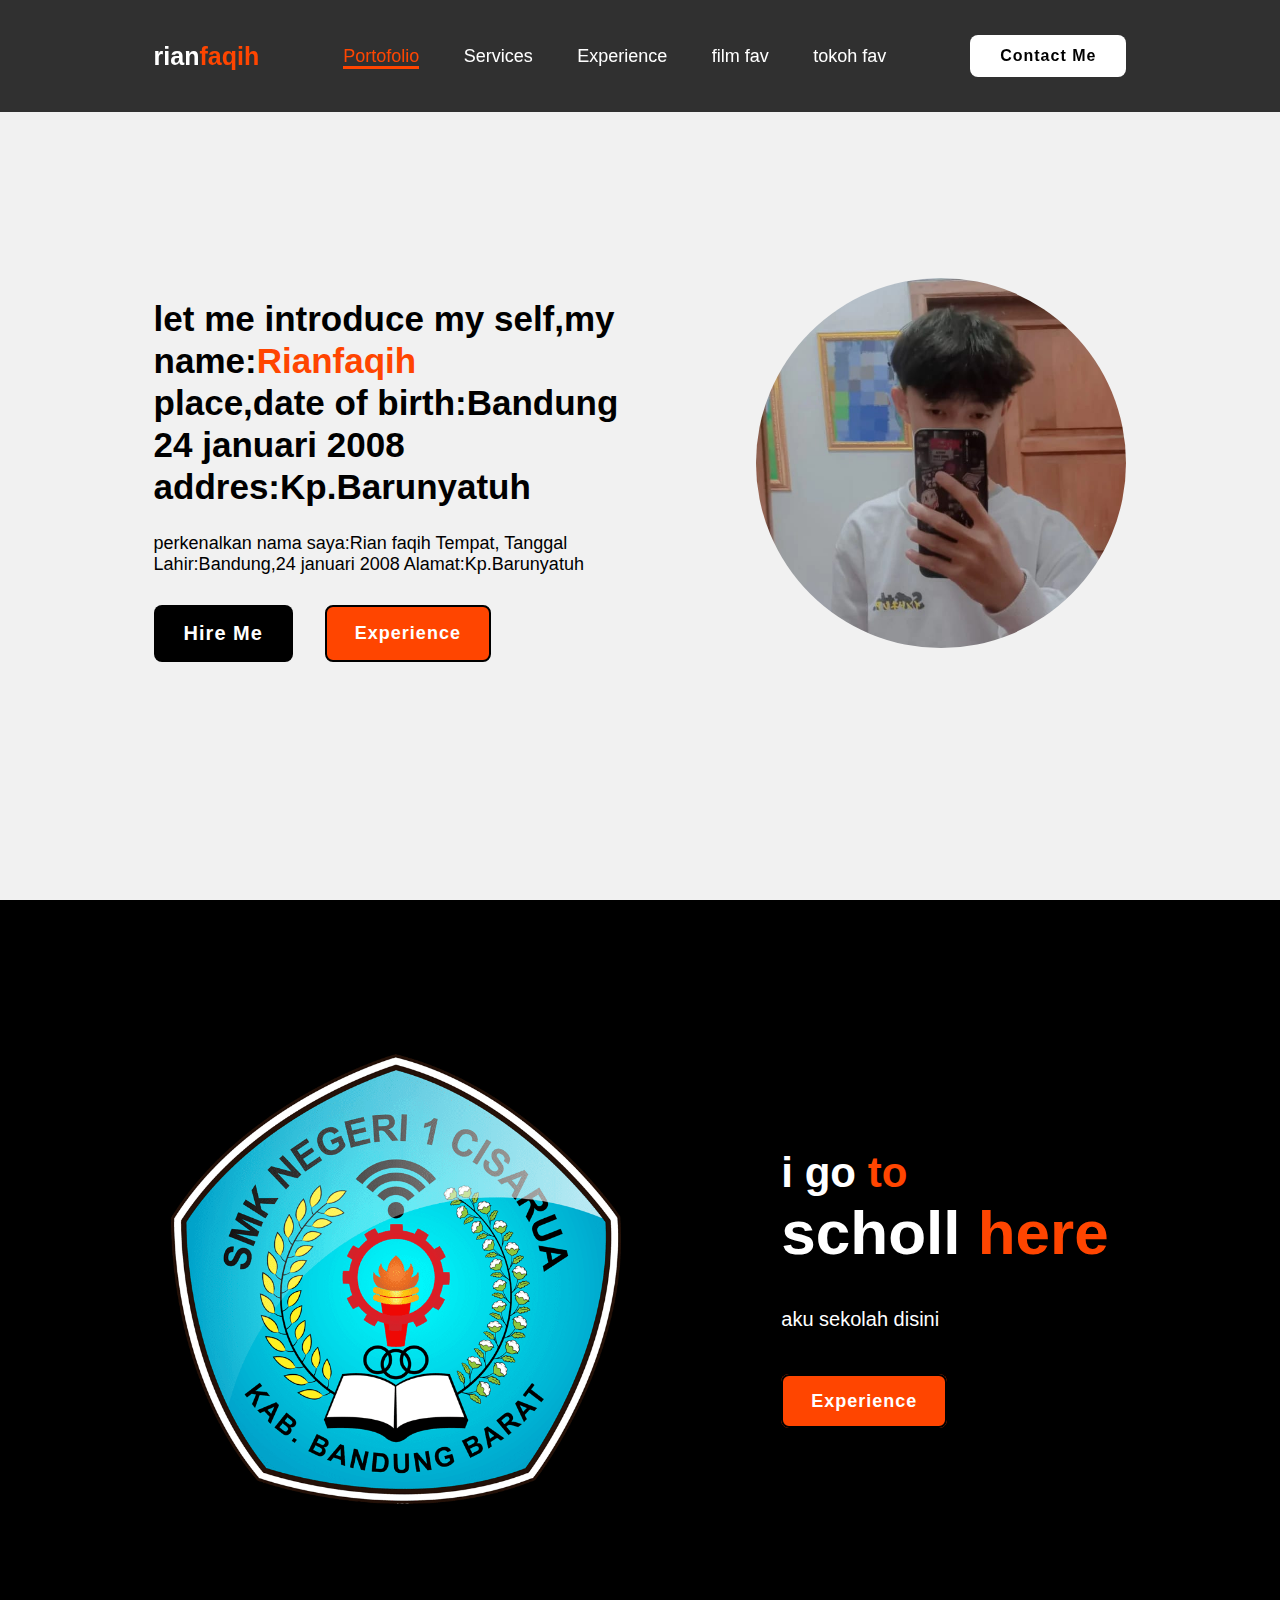
<file: index.html>
<!DOCTYPE html>
<html lang="en">
<head>
    <meta charset="UTF-8">
    <meta name="viewport" content="width=device-width, initial-scale=1.0">
    <title>Tugas membuat portoFolio </title>
    <link rel="stylesheet" href="style.css">
    <link href='https://unpkg.com/boxicon@2.1.4/css/boxicons.min.css' rel="'stylesheet">
    <link rel="stylesheet" href="ptojtct.html">
</head>
<body>
    <header class="header">
        <a href="#" class="logo">rian<span>faqih</span></a>

        <nav class="navbar">
            <a href="#"class="active">Portofolio</a>
            <a href="#">Services</a>
            <a href="#">Experience</a>
            <a href="ptojtct.html">film fav</a>
            <a href="tokoh.html">tokoh fav</a>
            </nav>
            <a href="https://www.instagram.com/theycallme.fqh12?igsh=MmxzdnFyOHVpc2pz" class="contact">Contact Me</a>
    </header>   
    <section class="home">
        <div class="home-content">
            <p></p>
            <h3></h3>
            <p></p>
            <h1> let me introduce my self,my name:<span>Rianfaqih<br></span>place,date of birth:Bandung 24 januari 2008 addres:Kp.Barunyatuh</h1>

            <p>perkenalkan nama saya:Rian faqih Tempat, Tanggal Lahir:Bandung,24 januari 2008 Alamat:Kp.Barunyatuh </p>

        <div class="btn-box">
            <button class="btn-1">Hire Me</button>
            <button class="btn-2">Experience</button>
        </div>
    </div>
    <div class="img-box">
        <img src="image.jpg" style="width: 370px;" alt="">
    </div>
    </section>

    <section class="about">

        <div class="about.img">
            <img src="logo.png" style="width: 450px;" alt="">
        </div>

        <div class="about-content">
            <h2 class="heading">i go <span>to</span></h2>
            <h3>scholl <span>here</span></h3>
            <p>aku sekolah disini</p>
            <a href="#" class="btn-2">Experience</a>
        </div>
    </section>
</body>
</html>
</file>
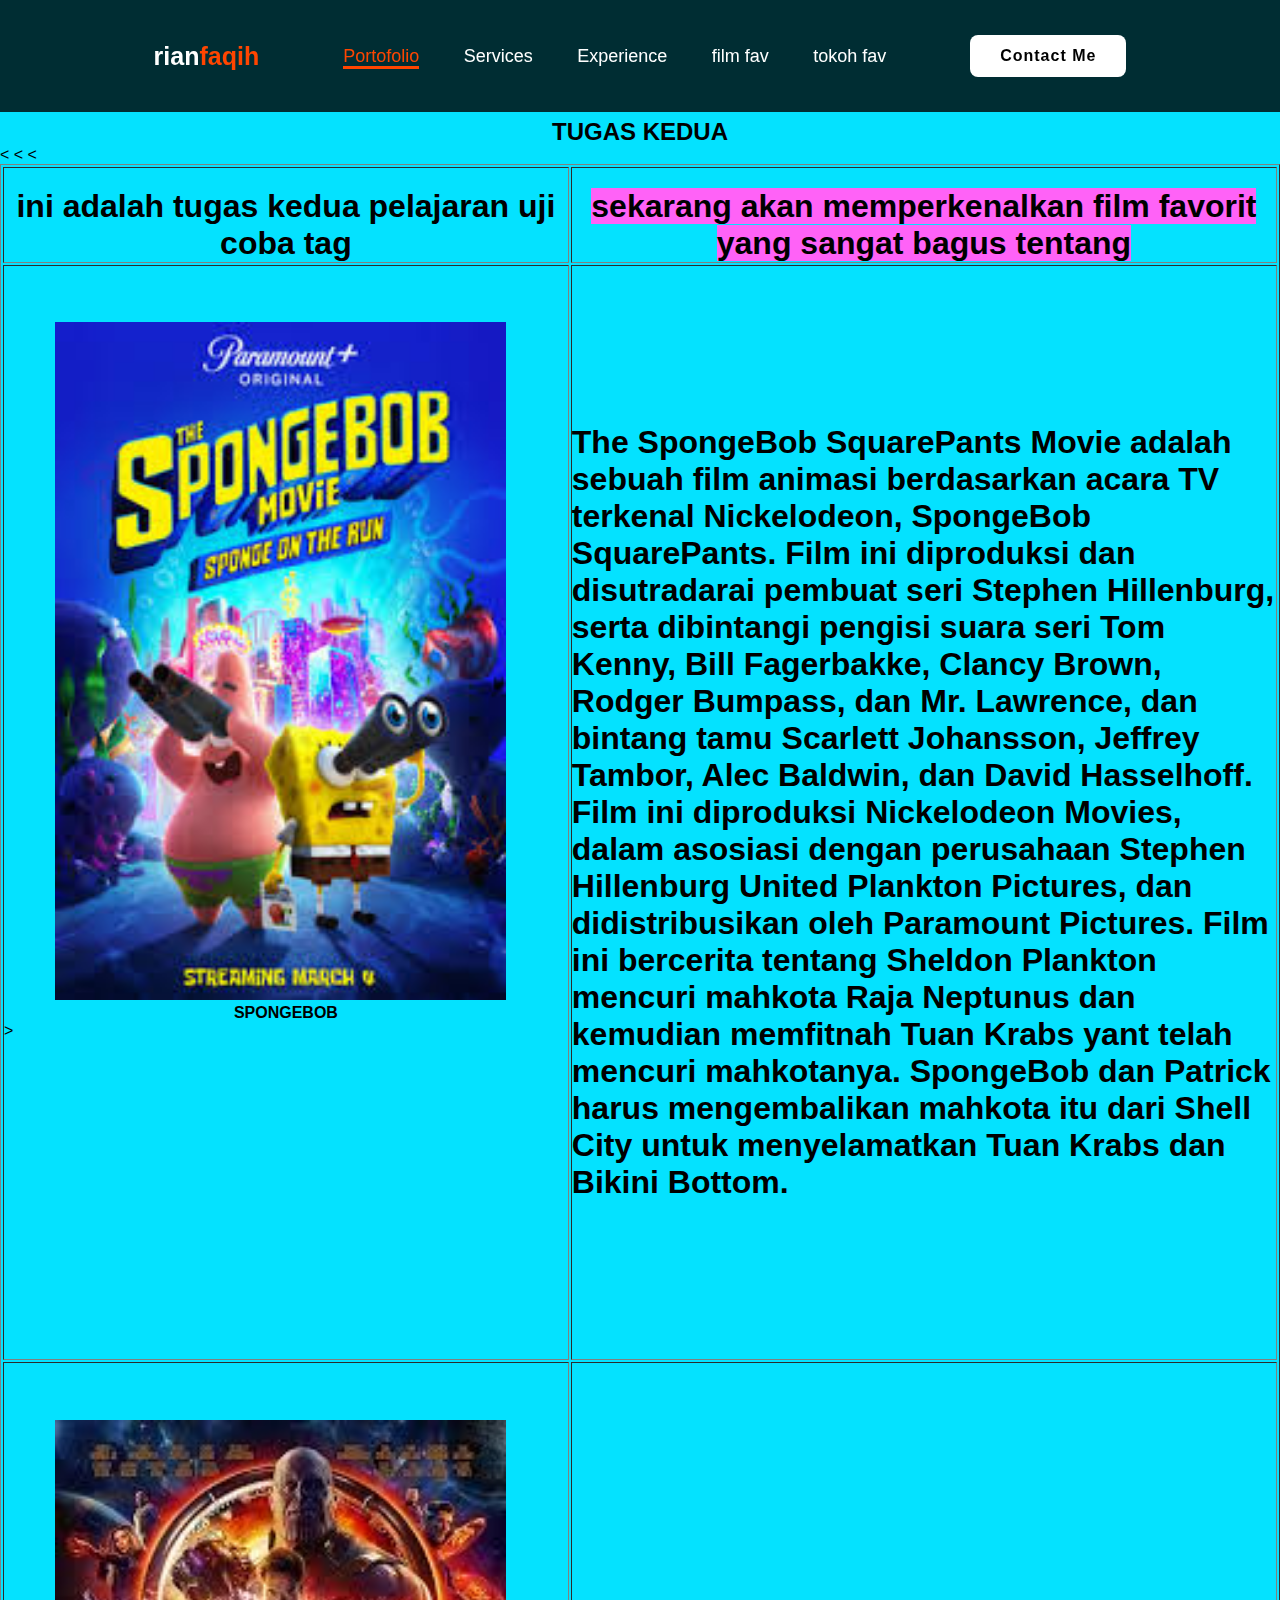
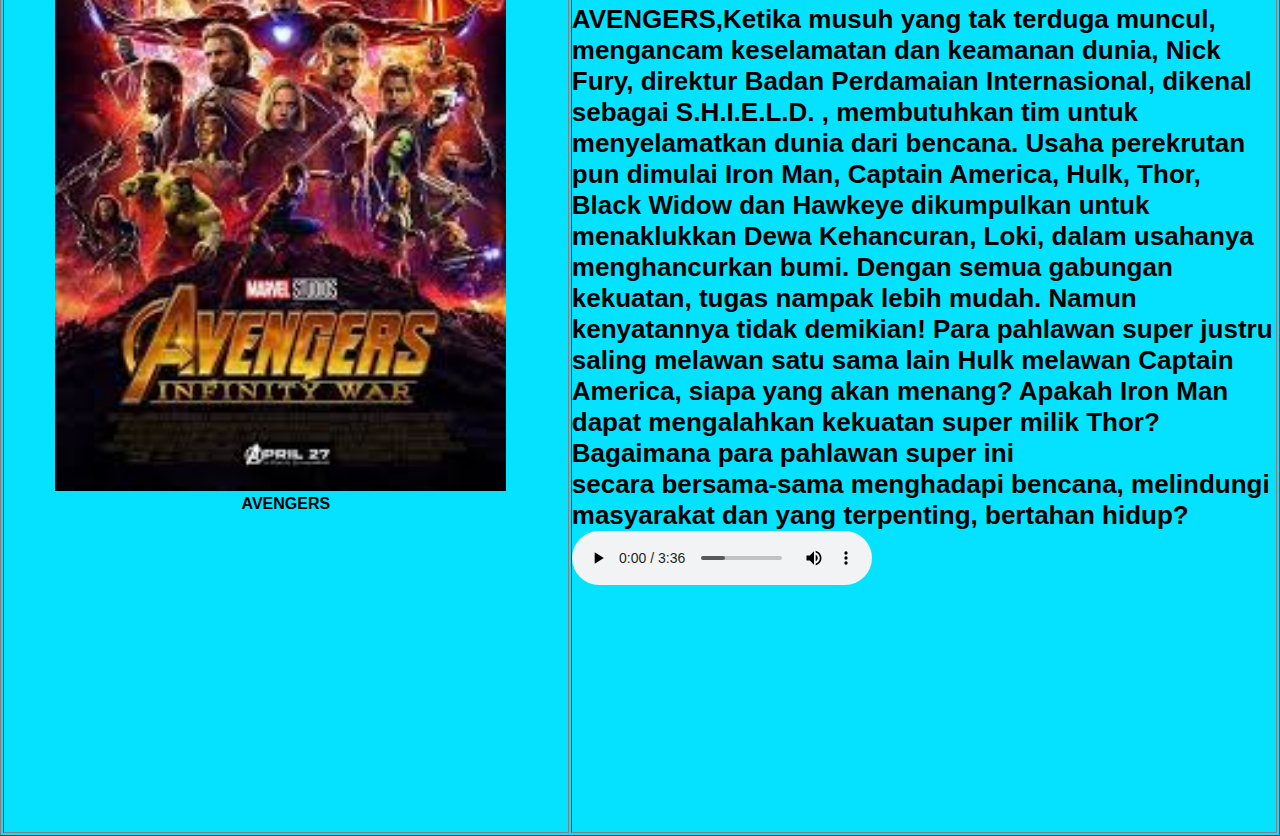
<file: ptojtct.html>
<!DOCTYPE html>
<html lang="en">
<head>
    <meta charset="UTF-8">
    <meta name="viewport" content="width=device-width, initial-scale=1.0">
    <title>Document</title>
    <link rel="stylesheet" href="css.css">
    <style>
       
    </style>
</head>
<body>
   
    <header class="header">
        <a href="#" class="logo">rian<span>faqih</span></a>

        <nav class="navbar">
            <a href="index.html"class="active">Portofolio</a>
            <a href="#">Services</a>
            <a href="#">Experience</a>
            <a href="ptojtct.html">film fav</a>
            <a href="tokoh.html">tokoh fav</a>
            </nav>
            <a href="https://www.instagram.com/theycallme.fqh12?igsh=MmxzdnFyOHVpc2pz" class="contact">Contact Me</a>
    </header> 
<br>
 <table class="haha" border="1" cellpadding="6" width="100%">
<div class="title"> <h2>TUGAS KEDUA</h2> </div>
<tr>
    <td><h1 style="text-align: center; margin-top: 20px;">ini adalah tugas kedua pelajaran uji coba tag</h1></td>
  
   <td><h1 style="text-align: center; margin-top: 20px"><mark style="background: #ff62f7!important">sekarang akan memperkenalkan film favorit yang sangat bagus tentang</mark></h1></td>
</tr>
<tr>
    <td> <div class="img-box">
        <img src="images.jpg" style="width: 100%;" alt=""><P><h4 style="text-align: center;">SPONGEBOB</h4>><iframe width="560" height="315" src="https://www.youtube.com/embed/47ceXAEr2Oo?si=BBp6Q7LqwiXNi9ED" title="YouTube video player" frameborder="0" allow="accelerometer; autoplay; clipboard-write; encrypted-media; gyroscope; picture-in-picture; web-share" referrerpolicy="strict-origin-when-cross-origin" allowfullscreen></iframe></td>

    <td><h5 style="font-size: small;"><h1>The SpongeBob SquarePants Movie adalah sebuah film animasi berdasarkan acara TV terkenal Nickelodeon, SpongeBob SquarePants. Film ini diproduksi dan disutradarai pembuat seri Stephen Hillenburg, serta dibintangi pengisi suara seri Tom Kenny, Bill Fagerbakke, Clancy Brown, Rodger Bumpass, dan Mr. Lawrence, dan bintang tamu Scarlett Johansson, Jeffrey Tambor, Alec Baldwin, dan David Hasselhoff. Film ini diproduksi Nickelodeon Movies, dalam asosiasi dengan perusahaan Stephen Hillenburg United Plankton Pictures, dan didistribusikan oleh Paramount Pictures.

Film ini bercerita tentang Sheldon Plankton mencuri mahkota Raja Neptunus dan kemudian memfitnah Tuan Krabs yant telah mencuri mahkotanya. SpongeBob dan Patrick harus mengembalikan mahkota itu dari Shell City untuk menyelamatkan Tuan Krabs dan Bikini Bottom.</h1></td>
        <
</tr>
<tr>
    <td> <div class="img-box">
        <img src="download.jpg" style="width: 500%;" alt=""><P><h4 style="text-align: center;">AVENGERS</h4><iframe width="560" height="315" src="https://www.youtube.com/embed/TcMBFSGVi1c?si=wZ9-P6AMq_tGJRph" title="YouTube video player" frameborder="0" allow="accelerometer; autoplay; clipboard-write; encrypted-media; gyroscope; picture-in-picture; web-share" referrerpolicy="strict-origin-when-cross-origin" allowfullscreen></iframe></P></td>

    <td><h5 style="font-size: small;"><mark style="background: #ffee03!important"><h1>AVENGERS,Ketika musuh yang tak terduga muncul, mengancam keselamatan dan keamanan dunia, Nick Fury, direktur Badan Perdamaian Internasional, dikenal sebagai S.H.I.E.L.D. , membutuhkan tim untuk menyelamatkan dunia dari bencana. Usaha perekrutan pun dimulai Iron Man, Captain America, Hulk, Thor, Black Widow dan Hawkeye dikumpulkan untuk menaklukkan Dewa Kehancuran, Loki, dalam usahanya menghancurkan bumi. Dengan semua gabungan kekuatan, tugas nampak lebih mudah. Namun kenyatannya tidak demikian! Para pahlawan super justru saling melawan satu sama lain Hulk melawan Captain America, siapa yang akan menang? Apakah Iron Man dapat mengalahkan kekuatan super milik Thor? Bagaimana para pahlawan super ini</p> secara bersama-sama menghadapi bencana, melindungi masyarakat dan yang terpenting, bertahan hidup?<audio controls>
        <source src="rian.mp3" type="audio/mpeg">
       </audio></h1></mark></td>
        <
       <
</tr>
</table>
</body>
</html>
</file>
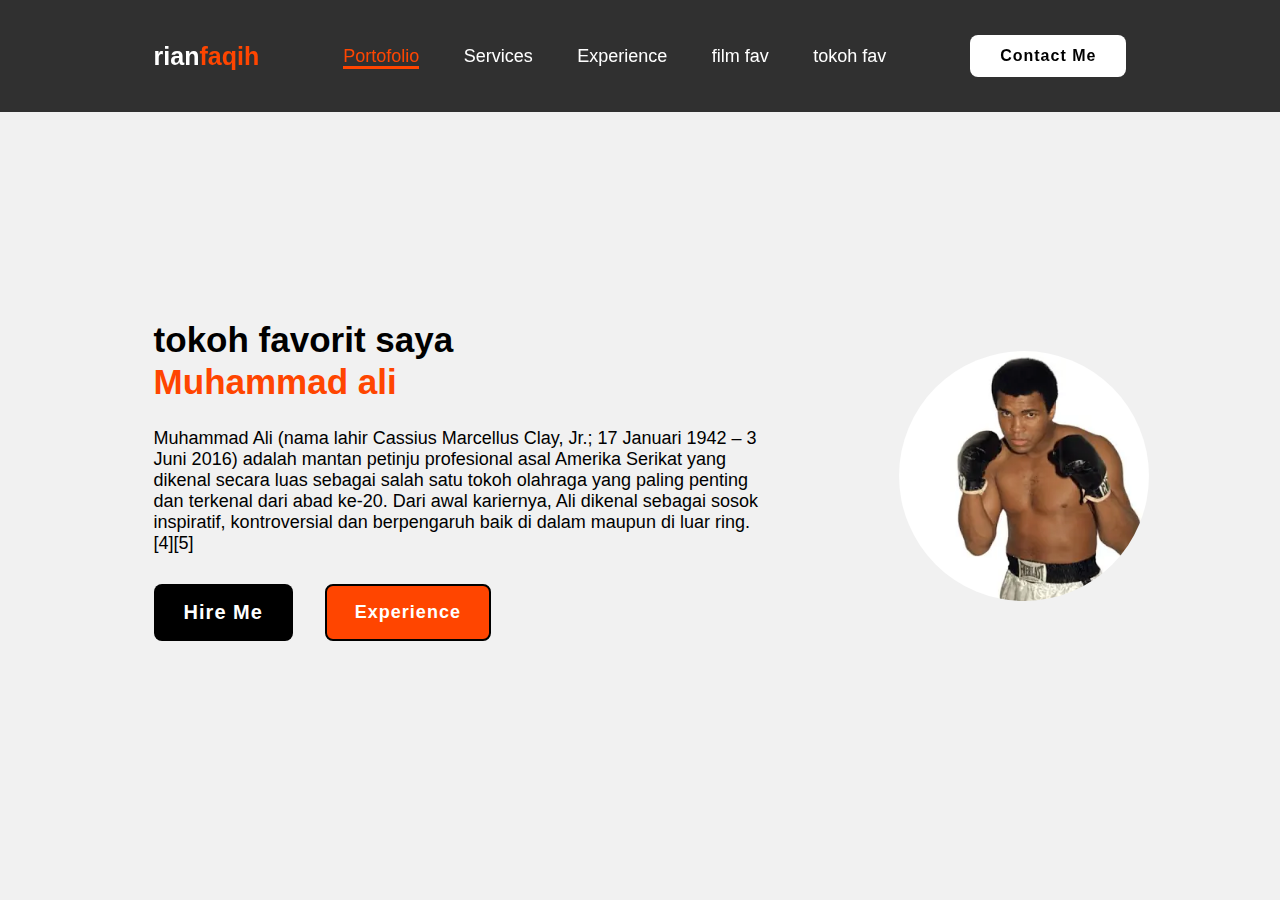
<file: tokoh.html>
<!DOCTYPE html>
<html lang="en">
<head>
    <meta charset="UTF-8">
    <meta name="viewport" content="width=device-width, initial-scale=1.0">
    <title>Tugas membuat portoFolio </title>
    <link rel="stylesheet" href="style.css">
    <link href='https://unpkg.com/boxicon@2.1.4/css/boxicons.min.css' rel="'stylesheet">
    <link rel="stylesheet" href="ptojtct.html">
</head>
<style>
    *{
    margin: 0;
    padding: 0;
    box-sizing: border-box;
    font-family: 'popins',sans-serif;
    text-decoration: none;
    list-style: none;
}
.header{
    position: fixed;
    top: 0;
    left: 0;
    width: 100%;
    padding: 35px 12%;
    background: rgba(0, 0, 0, 0.8);
    backdrop-filter: blur(10px);
    display: flex;
    justify-content: space-between;
    align-items: center;
    z-index: 100;
}
.logo{
    font-size: 25px;
    color: white;
    font-weight: 600;
    transition: 0.3s ease;
}
.logo:hover{
    color: orangered;
    text-shadow: 0 0 25px orangered;
    text-shadow: 0 0 50px orangered;
    transform: scale(1.1);
}
span{
    color: orangered;
}
.navbar a{
    font-size: 18px;
    color: white;
    font-weight: 500;
    margin: 0 20px;
    border-bottom: 3px solid transparent;
    transition: 0.3s ease;
}
.navbar a:hover,
.navbar a.active{
    color: orangered;
    border-bottom: 3px solid orangered;
}
.contact{
    padding: 10px 28px;
    background-color: white;
    color: black;
    border: 2px solid transparent;
    border-radius: 8px;
    font-size: 16px;
    letter-spacing: 1px;
    font-weight: 600;
    transition: 0.3 ease;
}
.contact:hover{
    background-color: orangered;
    box-shadow: 0 0 25px orangered;
    color: white;
}
.home{
    width: 100%;
    min-height: 100vh;
    background: rgb(241, 241, 241);
    display: flex;
    align-items: center;
    gap: 7em;
    padding: 30px 12% 0;
}
.home-content{
    max-width: 800px;
}
.home-content h3{
    font-size: 42px;
}
.home-content h1{
    font-size: 35px;
    line-height: 1.2;
    justify-content: left;
}
.home-content p{
    font-size: 18px;
    margin: 25px 0 30px;
}
.btn-box{
    width: 345px;
    display: flex;
    gap: 2em;
}
.btn-1{
    padding: 15px 28px;
    background-color: black;
    color: white;
    border: 2px solid transparent;
    border-radius: 8px;
    font-size: 20px;
    letter-spacing: 1px;
    font-weight: 600;
    transition: 0.3s ease;
    cursor: pointer;
}
.btn-1:hover{
    background-color: white;
    color: black;
    border: 2px solid black;
}
.btn-2{
    padding: 15px 28px;
    background-color: orangered;
    color: white;
    border: 2px solid black;
    border-radius: 8px;
    font-size: 18px;
    letter-spacing: 1px;
    font-weight: 600;
    transition: 0.3s ease;
    cursor: pointer;
}
.btn-2:hover{
    background-color: white;
    color: orangered;
}
.img-box img{
    border-radius: 50%;
    width: 250px;
    height: 250px;
    justify-content: center;
    margin-left: 9%;
    margin-top: 10%;
}

::-webkit-scrollbar{
    width: 15px;
}
::-webkit-scrollbar-thumb{
    background-color: orangered;
}
::-webkit-scrollbar-track{
    background-color: rgba(0, 0, 0, 0.6);
    width: 0px;
}

.about{
    display: flex;
    justify-content: center;
    align-items: center;
    padding: 12% 8%;
    gap: 10em;
    background: black;
}
.about-img img{
    position: relative;
    width: 550px;
    box-shadow: 0 0 25px orangered;
    box-shadow: 0 0 50px orangered;
    border-radius: 50%;

}
.about-content h2{
    text-align: left;
    color: white;
    font-size: 42px;
}
.about-content h3{
    font-size: 62px;
    color: white;
}
.about-content p{
    color: white;
    font-size: 20px;
    margin: 2em 0 3em;
}
.title{
padding-top: 100px;
text-align: center;
}

body{
    background-color: rgb(4, 226, 255);
}
</style>
<body>
    <header class="header">
        <a href="#" class="logo">rian<span>faqih</span></a>

        <nav class="navbar">
            <a href="index.html"class="active">Portofolio</a>
            <a href="#">Services</a>
            <a href="#">Experience</a>
            <a href="ptojtct.html">film fav</a>
            <a href="#">tokoh fav</a>
            </nav>
            <a href="https://www.instagram.com/theycallme.fqh12?igsh=MmxzdnFyOHVpc2pz" class="contact">Contact Me</a>
    </header>   
    <section class="home">
        <div class="home-content">
            <p></p>
            <h3></h3>
            <p></p>
            <h1> tokoh favorit saya<br><span>Muhammad ali<br></span></h1>
            <p>Muhammad Ali (nama lahir Cassius Marcellus Clay, Jr.; 17 Januari 1942 – 3 Juni 2016) adalah mantan petinju profesional asal Amerika Serikat yang dikenal secara luas sebagai salah satu tokoh olahraga yang paling penting dan terkenal dari abad ke-20. Dari awal kariernya, Ali dikenal sebagai sosok inspiratif, kontroversial dan berpengaruh baik di dalam maupun di luar ring.[4][5] </p>

        <div class="btn-box">
            <button class="btn-1">Hire Me</button>
            <button class="btn-2">Experience</button>
        </div>
    </div>
    <div class="img-box">
        <img src="m ali.jpg" alt="">
    </div>
    </section>

    
</body>
</html>
</file>
<file: style.css>
*{
    margin: 0;
    padding: 0;
    box-sizing: border-box;
    font-family: 'popins',sans-serif;
    text-decoration: none;
    list-style: none;
}
.header{
    position: fixed;
    top: 0;
    left: 0;
    width: 100%;
    padding: 35px 12%;
    background: rgba(0, 0, 0, 0.8);
    backdrop-filter: blur(10px);
    display: flex;
    justify-content: space-between;
    align-items: center;
    z-index: 100;
}
.logo{
    font-size: 25px;
    color: white;
    font-weight: 600;
    transition: 0.3s ease;
}
.logo:hover{
    color: orangered;
    text-shadow: 0 0 25px orangered;
    text-shadow: 0 0 50px orangered;
    transform: scale(1.1);
}
span{
    color: orangered;
}
.navbar a{
    font-size: 18px;
    color: white;
    font-weight: 500;
    margin: 0 20px;
    border-bottom: 3px solid transparent;
    transition: 0.3s ease;
}
.navbar a:hover,
.navbar a.active{
    color: orangered;
    border-bottom: 3px solid orangered;
}
.contact{
    padding: 10px 28px;
    background-color: white;
    color: black;
    border: 2px solid transparent;
    border-radius: 8px;
    font-size: 16px;
    letter-spacing: 1px;
    font-weight: 600;
    transition: 0.3 ease;
}
.contact:hover{
    background-color: orangered;
    box-shadow: 0 0 25px orangered;
    color: white;
}
.home{
    width: 100%;
    min-height: 100vh;
    background: rgb(241, 241, 241);
    display: flex;
    align-items: center;
    gap: 7em;
    padding: 30px 12% 0;
}
.home-content{
    max-width: 800px;
}
.home-content h3{
    font-size: 42px;
}
.home-content h1{
    font-size: 35px;
    line-height: 1.2;
    justify-content: left;
}
.home-content p{
    font-size: 18px;
    margin: 25px 0 30px;
}
.btn-box{
    width: 345px;
    display: flex;
    gap: 2em;
}
.btn-1{
    padding: 15px 28px;
    background-color: black;
    color: white;
    border: 2px solid transparent;
    border-radius: 8px;
    font-size: 20px;
    letter-spacing: 1px;
    font-weight: 600;
    transition: 0.3s ease;
    cursor: pointer;
}
.btn-1:hover{
    background-color: white;
    color: black;
    border: 2px solid black;
}
.btn-2{
    padding: 15px 28px;
    background-color: orangered;
    color: white;
    border: 2px solid black;
    border-radius: 8px;
    font-size: 18px;
    letter-spacing: 1px;
    font-weight: 600;
    transition: 0.3s ease;
    cursor: pointer;
}
.btn-2:hover{
    background-color: white;
    color: orangered;
}
.img-box img{
    border-radius: 100%;
    width: 300px;
    justify-content: center;
}

::-webkit-scrollbar{
    width: 15px;
}
::-webkit-scrollbar-thumb{
    background-color: orangered;
}
::-webkit-scrollbar-track{
    background-color: rgba(0, 0, 0, 0.6);
    width: 0px;
}

.about{
    display: flex;
    justify-content: center;
    align-items: center;
    padding: 12% 8%;
    gap: 10em;
    background: black;
}
.about-img img{
    position: relative;
    width: 550px;
    box-shadow: 0 0 25px orangered;
    box-shadow: 0 0 50px orangered;
    border-radius: 50%;

}
.about-content h2{
    text-align: left;
    color: white;
    font-size: 42px;
}
.about-content h3{
    font-size: 62px;
    color: white;
}
.about-content p{
    color: white;
    font-size: 20px;
    margin: 2em 0 3em;
}
</file>
<file: css.css>
*{
    margin: 0;
    padding: 0;
    box-sizing: border-box;
    font-family: 'popins',sans-serif;
    text-decoration: none;
    list-style: none;
}
.header{
    position: fixed;
    top: 0;
    left: 0;
    width: 100%;
    padding: 35px 12%;
    background: rgba(0, 0, 0, 0.8);
    backdrop-filter: blur(10px);
    display: flex;
    justify-content: space-between;
    align-items: center;
    z-index: 100;
}
.logo{
    font-size: 25px;
    color: white;
    font-weight: 600;
    transition: 0.3s ease;
}
.logo:hover{
    color: orangered;
    text-shadow: 0 0 25px orangered;
    text-shadow: 0 0 50px orangered;
    transform: scale(1.1);
}
span{
    color: orangered;
}
.navbar a{
    font-size: 18px;
    color: white;
    font-weight: 500;
    margin: 0 20px;
    border-bottom: 3px solid transparent;
    transition: 0.3s ease;
}
.navbar a:hover,
.navbar a.active{
    color: orangered;
    border-bottom: 3px solid orangered;
}
.contact{
    padding: 10px 28px;
    background-color: white;
    color: black;
    border: 2px solid transparent;
    border-radius: 8px;
    font-size: 16px;
    letter-spacing: 1px;
    font-weight: 600;
    transition: 0.3 ease;
}
.contact:hover{
    background-color: orangered;
    box-shadow: 0 0 25px orangered;
    color: white;
}
.home{
    width: 100%;
    min-height: 100vh;
    background: rgb(241, 241, 241);
    display: flex;
    align-items: center;
    gap: 7em;
    padding: 30px 12% 0;
}
.home-content{
    max-width: 800px;
}
.home-content h3{
    font-size: 42px;
}
.home-content h1{
    font-size: 35px;
    line-height: 1.2;
    justify-content: left;
}
.home-content p{
    font-size: 18px;
    margin: 25px 0 30px;
}
.btn-box{
    width: 345px;
    display: flex;
    gap: 2em;
}
.btn-1{
    padding: 15px 28px;
    background-color: black;
    color: white;
    border: 2px solid transparent;
    border-radius: 8px;
    font-size: 20px;
    letter-spacing: 1px;
    font-weight: 600;
    transition: 0.3s ease;
    cursor: pointer;
}
.btn-1:hover{
    background-color: white;
    color: black;
    border: 2px solid black;
}
.btn-2{
    padding: 15px 28px;
    background-color: orangered;
    color: white;
    border: 2px solid black;
    border-radius: 8px;
    font-size: 18px;
    letter-spacing: 1px;
    font-weight: 600;
    transition: 0.3s ease;
    cursor: pointer;
}
.btn-2:hover{
    background-color: white;
    color: orangered;
}
.img-box img{
    border-radius: 0%;
    max-width: 80%;
    width: auto;
    height: auto;
    justify-content: center;
    margin-left: 9%;
    margin-top: 10%;
}

::-webkit-scrollbar{
    width: 15px;
}
::-webkit-scrollbar-thumb{
    background-color: orangered;
}
::-webkit-scrollbar-track{
    background-color: rgba(0, 0, 0, 0.6);
    width: 0px;
}

.about{
    display: flex;
    justify-content: center;
    align-items: center;
    padding: 12% 8%;
    gap: 10em;
    background: black;
}
.about-img img{
    position: relative;
    width: 550px;
    box-shadow: 0 0 25px orangered;
    box-shadow: 0 0 50px orangered;
    border-radius: 50%;

}
.about-content h2{
    text-align: left;
    color: white;
    font-size: 42px;
}
.about-content h3{
    font-size: 62px;
    color: white;
}
.about-content p{
    color: white;
    font-size: 20px;
    margin: 2em 0 3em;
}
.title{
padding-top: 100px;
text-align: center;
}

body{
    background-color: rgb(4, 226, 255);
}
</file>
